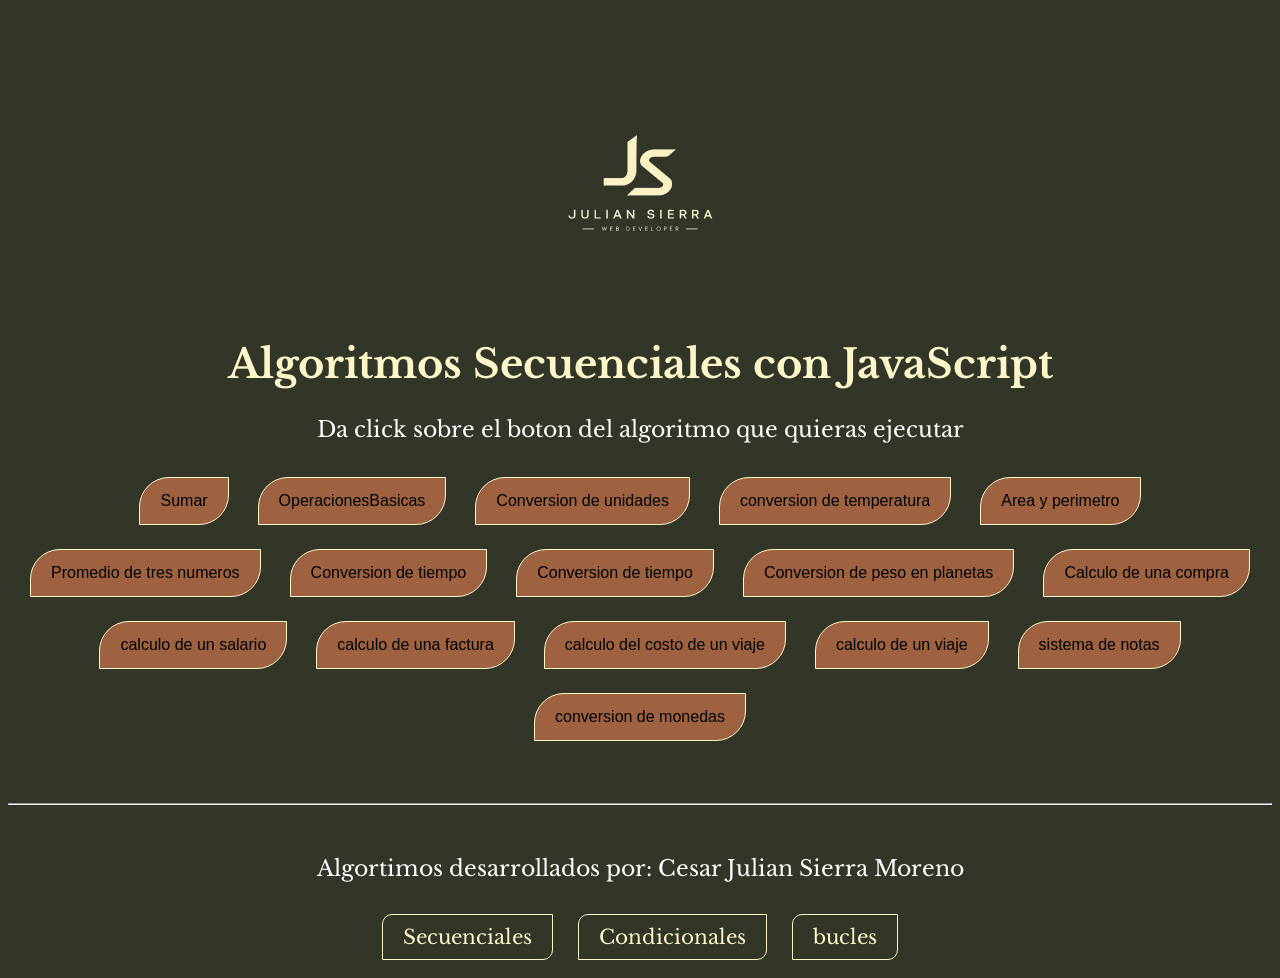
<file: index.html>
<!DOCTYPE html>
<html lang="es">
<head>
    <meta charset="UTF-8">
    <meta name="viewport" content="width=, initial-scale=1.0">
    <title>Algoritmos secuenciales</title>
    <link rel="stylesheet" href="styles.css">
</head>
<body>
    <img src="logoJulian.png" alt="">
    <h1>Algoritmos Secuenciales con JavaScript</h1>
    <p>Da click sobre el boton del algoritmo que quieras ejecutar</p>
    <button  onclick="sumar()" >Sumar</button>
    <button  onclick="operacionesBasicas()" >OperacionesBasicas</button>
    <button  onclick="conversionLongitudes()" >Conversion de unidades</button>
    <button  onclick="conversionTemperatura()">conversion de temperatura</button>
    <button  onclick="areaYperimetro()">Area y perimetro</button>
    <button  onclick="promedioDeTresNumeros()">Promedio de tres numeros</button>
    <button  onclick="conversioTiempo()">Conversion de tiempo</button>
    <button  onclick="conversionPeso()">Conversion de tiempo</button>
    <button  onclick="pesoPlanetas()">Conversion de peso en planetas</button>
    <button  onclick="calculoCompra()">Calculo de una compra</button>
    <button  onclick="calculoSalario()">calculo de un salario</button>
    <button  onclick="facturaServicio()">calculo de una factura</button>
    <button  onclick="costoviaje()">calculo del costo de un viaje</button>
    <button  onclick="tiempoviaje()">calculo de un viaje</button>
    <button  onclick="sistemasnotas()">sistema de notas</button>
    <button  onclick="conversionMonedas()">conversion de monedas</button>

    <hr>

    <p>Algortimos desarrollados por: <span>Cesar Julian Sierra Moreno</span></p>

    <a href="index.html">Secuenciales</a>
    <a href="condicionales.html">Condicionales</a>
    <a href="bucles.html">bucles</a>

    <script src="main.js"></script>
</body>
</html>
</file>
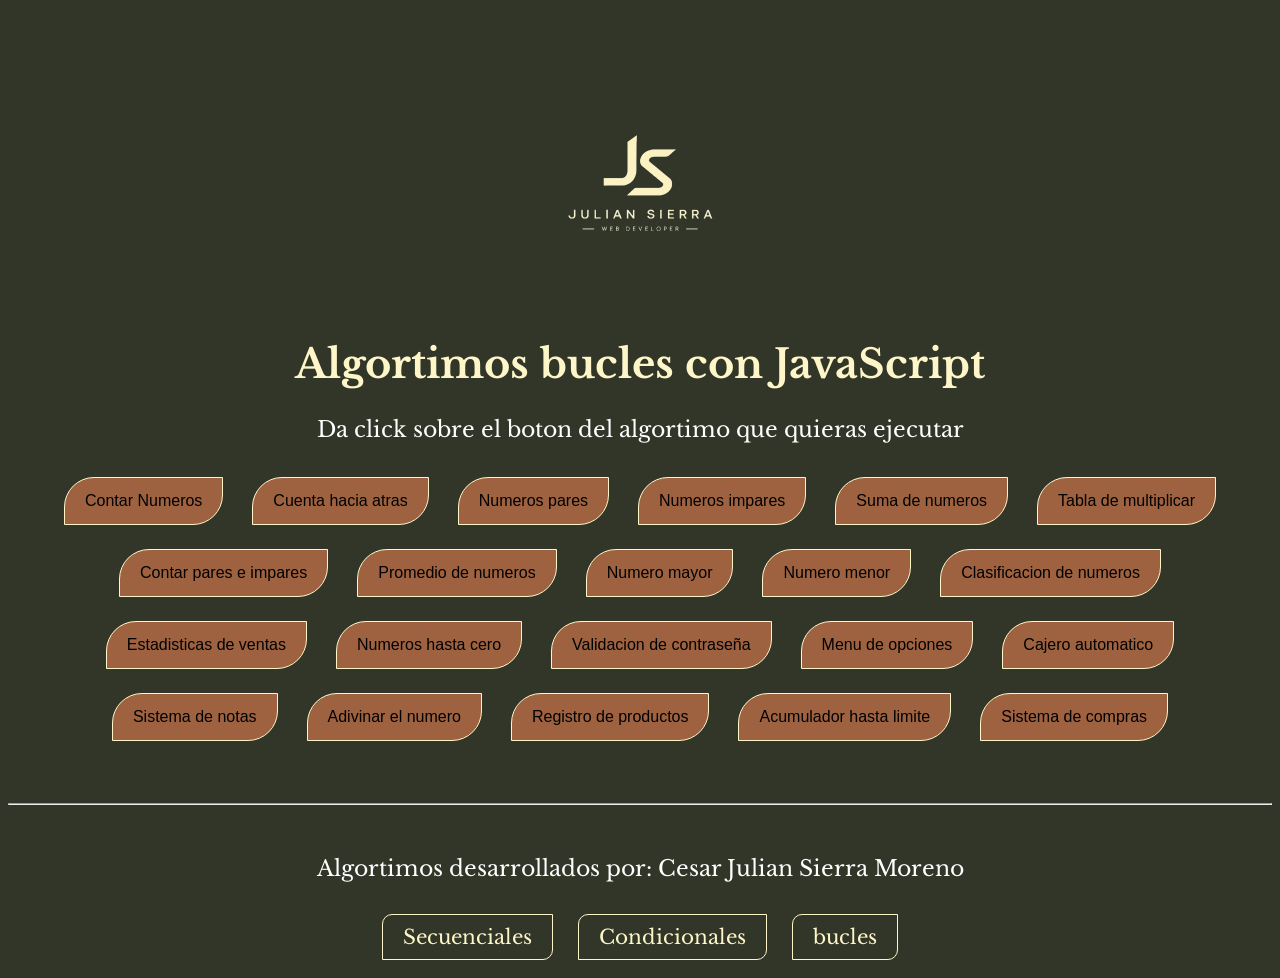
<file: bucles.html>
<!DOCTYPE html>
<html lang="en">
<head>
    <meta charset="UTF-8">
    <meta name="viewport" content="width=device-width, initial-scale=1.0">
    <title>Algortimos De Bucles</title>
    <link rel="stylesheet" href="styles.css">
    
</head>
<body>
    <img src="logoJulian.png" alt="">
    <h1>Algortimos bucles con JavaScript</h1>
    <p>Da click sobre el boton del algortimo que quieras ejecutar</p>
    <button  onclick="ContarNum()">Contar Numeros</button>
    <button  onclick="cuentacero()">Cuenta hacia atras</button>
    <button  onclick="numerospar()">Numeros pares</button>
    <button  onclick="numerosimpares()">Numeros impares</button>
    <button  onclick="sumanumeros()">Suma de numeros</button>
    <button  onclick="tablamultiplicar()">Tabla de multiplicar</button>
    <button  onclick="contarpafimpares()">Contar pares e impares</button>
    <button  onclick="promedionumeros()">Promedio de numeros</button>
    <button  onclick="numeromayor()">Numero mayor</button>
    <button  onclick="numeromenor()">Numero menor</button>
    <button  onclick="clasificacionnumeros()">Clasificacion de numeros</button>
    <button  onclick="estadisticasventas()">Estadisticas de ventas</button>
    <button  onclick="numeroshastacero()">Numeros hasta cero</button>
    <button  onclick="validacioncontraseña()">Validacion de contraseña</button>
    <button  onclick="menuopciones()">Menu de opciones</button>
    <button  onclick="cajeroautomatico()">Cajero automatico</button>
    <button  onclick="sistemanotas()">Sistema de notas</button>
    <button  onclick="adivinarnumero()">Adivinar el numero</button>
    <button  onclick="registroproductos()">Registro de productos</button>
    <button  onclick="acumuladorlimite()">Acumulador hasta limite</button>
    <button  onclick="sistemacompras()">Sistema de compras</button>

     <hr>

    <p>Algortimos desarrollados por: <span>Cesar Julian Sierra Moreno</span></p>

    <a href="index.html">Secuenciales</a>
    <a href="condicionales.html">Condicionales</a>
    <a href="bucles.html">bucles</a>

    <script src="main.js"></script>


</body>
</html>
</file>
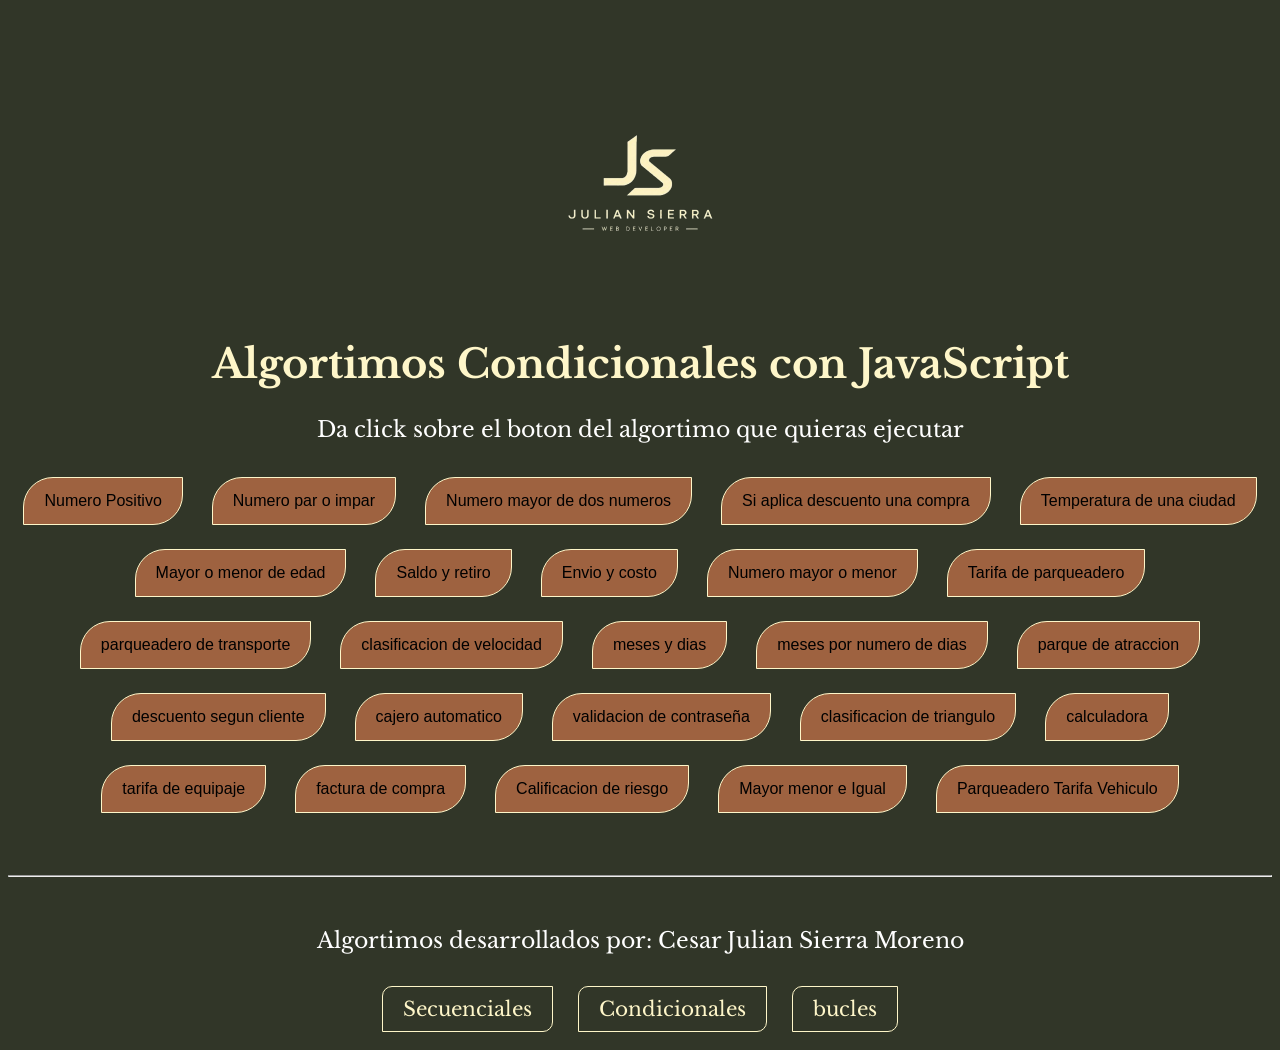
<file: condicionales.html>
<!DOCTYPE html>
<html lang="en">
<head>
    <meta charset="UTF-8">
    <meta name="viewport" content="width=device-width, initial-scale=1.0">
    <title>Algortimos Condicionales</title>
    <link rel="stylesheet" href="styles.css">
    
</head>
<body>
    <img src="logoJulian.png" alt="">
    <h1>Algortimos Condicionales con JavaScript</h1>
    <p>Da click sobre el boton del algortimo que quieras ejecutar</p>
    <button  onclick="numeropositivo()">Numero Positivo</button>
    <button  onclick="parImpar()">Numero par o impar</button>
    <button  onclick="mayornumeros()">Numero mayor de dos numeros</button>
    <button  onclick="descuentoCompra()">Si aplica descuento una compra</button>
    <button  onclick="temperaturaCiudad()">Temperatura de una ciudad</button>
    <button  onclick="mayorDedad()">Mayor o menor de edad</button>
    <button  onclick="retiroDinero()">Saldo y retiro</button>
    <button  onclick="costoEnvio()">Envio y costo</button>
    <button  onclick="menormayor()">Numero mayor o menor</button>
    <button  onclick="tarifaParqueadero()">Tarifa de parqueadero</button>
    <button  onclick="tarifaTransporte()">parqueadero de transporte</button>
    <button  onclick="velocidad()">clasificacion de velocidad</button>
    <button  onclick="meses()">meses y dias</button>
    <button  onclick="NumeroMes()">meses por numero de dias</button>
    <button  onclick="atraccion()">parque de atraccion</button>
    <button  onclick="descuentoCliente()">descuento segun cliente</button>
    <button  onclick="cajero()">cajero automatico</button>
    <button  onclick="validacion()">validacion de contraseña</button>
    <button  onclick="triangulo()">clasificacion de triangulo</button>
    <button  onclick="calculadora()">calculadora</button>
    <button  onclick="equipaje()">tarifa de equipaje</button>
    <button  onclick="facturaCompra()">factura de compra</button>
    <button  onclick="sistemaRiesgo()">Calificacion de riesgo</button>
    <button onclick="mayorMenorIgual()">Mayor menor e Igual</button>
    <button onclick="parqueaderoE()">Parqueadero Tarifa Vehiculo</button>

     <hr>

    <p>Algortimos desarrollados por: <span>Cesar Julian Sierra Moreno</span></p>

    <a href="index.html">Secuenciales</a>
    <a href="condicionales.html">Condicionales</a>
    <a href="bucles.html">bucles</a>

    <script src="main.js"></script>


</body>
</html>
</file>
<file: styles.css>
@import url('https://fonts.googleapis.com/css2?family=Coda:wght@400;800&family=Libre+Baskerville:ital,wght@0,400..700;1,400..700&display=swap');

body{
text-align: center;
padding-top: 50px;
background: #313628;
font-family: "Libre Baskerville", serif;
}

h1{
color: #FEF6C9;
font-size: 40px;
}
p{
    color: #ffffff;
    font-size: 22px;
}
button{
    padding: 14px 20px;
    margin: 12px;
    background: #9E6240;
    font-size: 16px;
    border-radius: 30px 0 30px 0;
    border: 1px solid #FEF6C9;
    cursor: pointer;
    transition: 0.5s;
}

button:hover{
    background: transparent;
    color: #FEF6C9;
    border-radius: 0 30px 0 30px;
    transform: scale(1.1);

}

img{
    width: 250px;
}

a{
    text-decoration: none;
    color: #FEF6C9;
    font-size: 20px;
    background: transparent;
    border: 1px solid  #FEF6C9;
    display: inline-block;
    padding: 10px 20px;
    margin: 10px;
    border-radius: 10px 0px 10px 0;

}

hr{
    margin: 50px 0;
}
</file>
